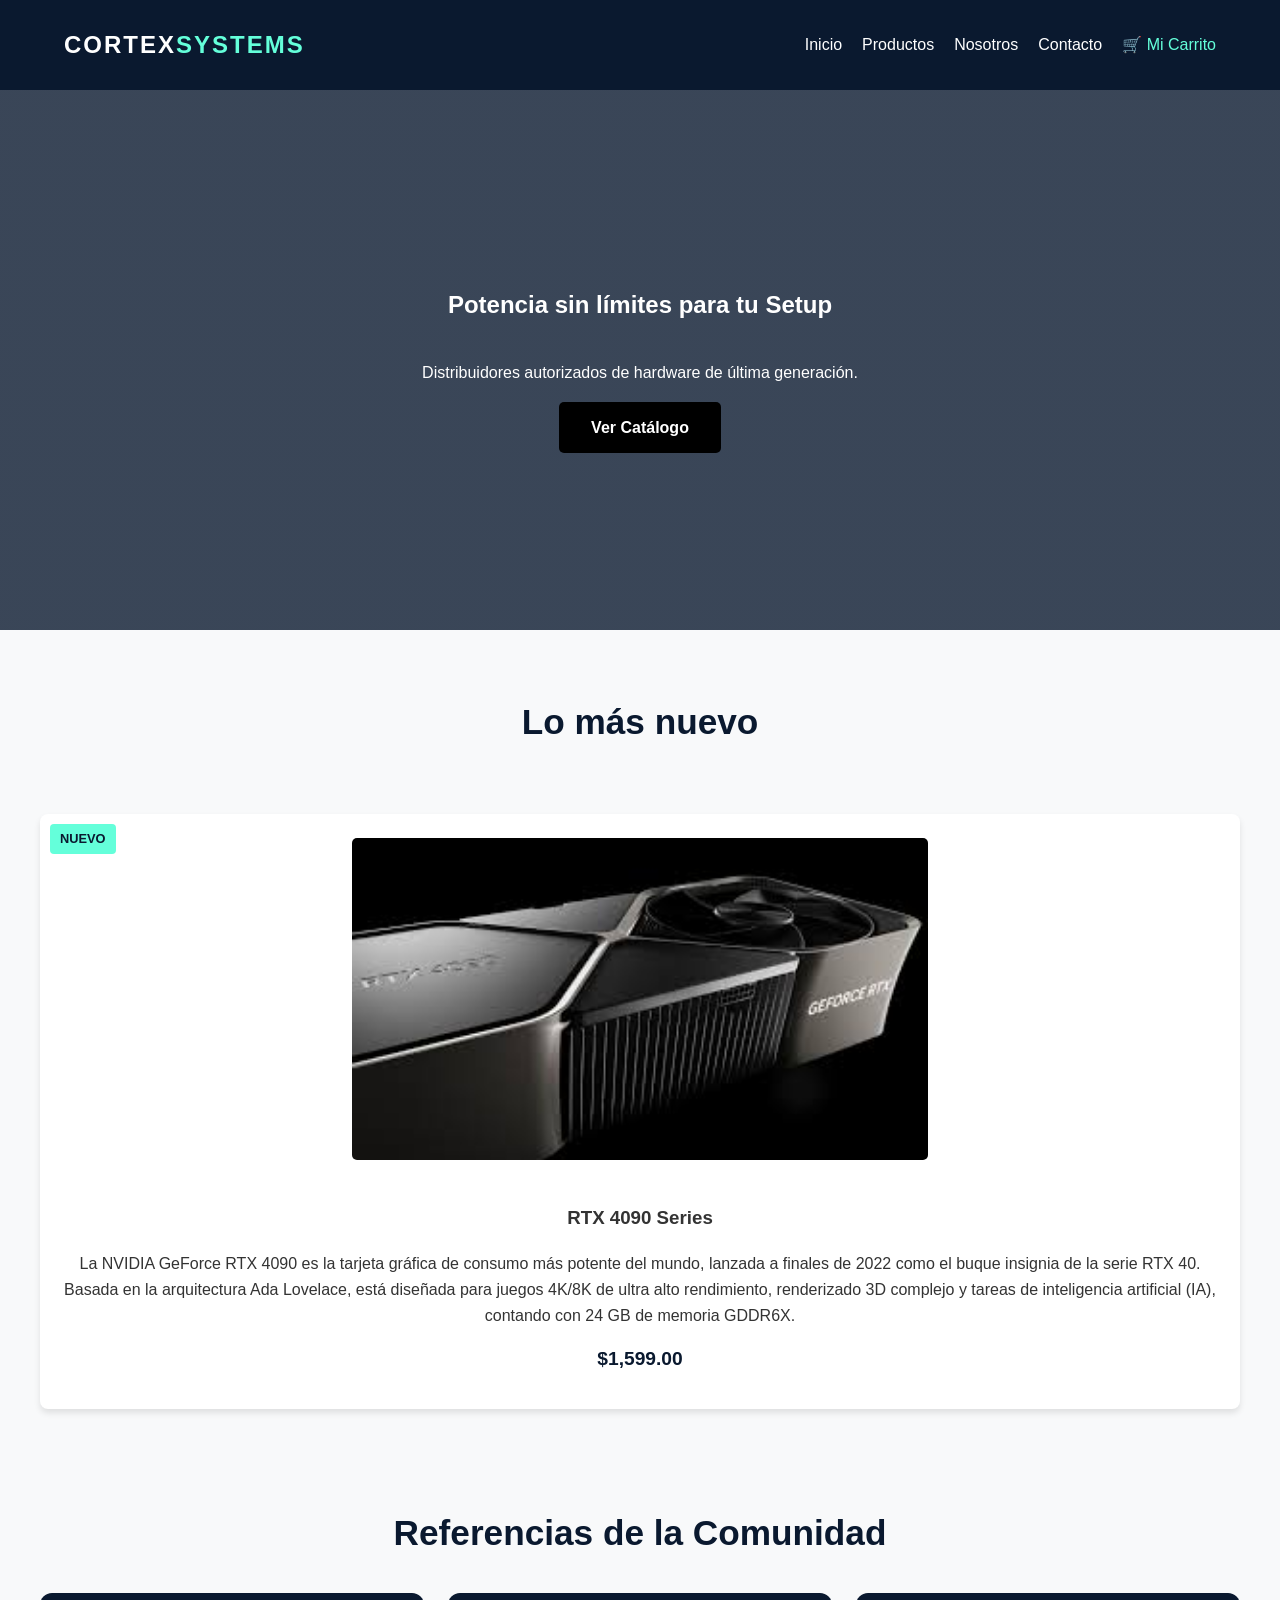
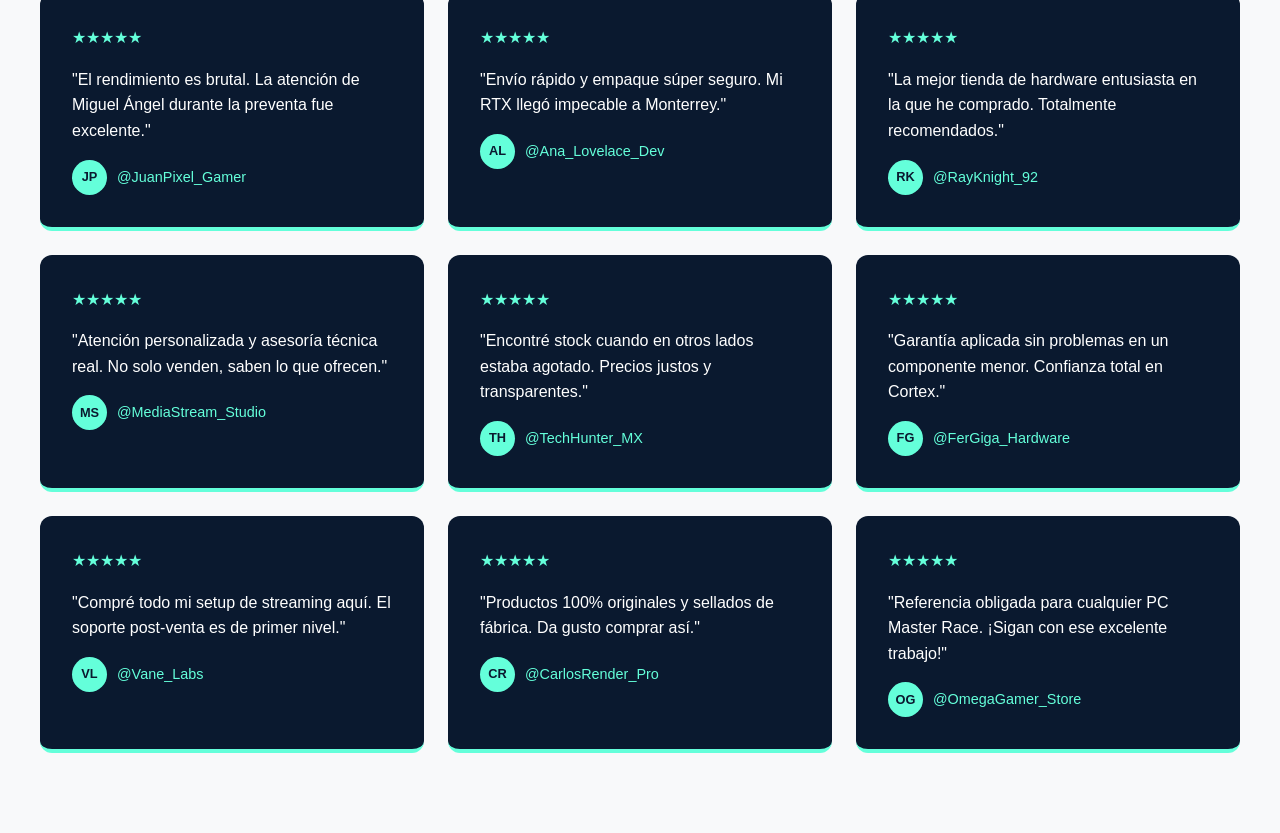
<file: index.html>
<!DOCTYPE html>
<html lang="es">
<head>
    <meta charset="UTF-8">
    <meta name="viewport" content="width=device-width, initial-scale=1.0">
    <title>CORTEXSYSTEMS | Componentes de Alto Rendimiento</title>
    <link rel="stylesheet" href="style.css">
</head>
<body>
    <header>
        <nav class="navbar">
            <div class="logo">CORTEX<span>SYSTEMS</span></div>
            <ul class="nav-links">
                <li><a href="index.html">Inicio</a></li>
                <li><a href="productos.html">Productos</a></li>
                <li><a href="nosotros.html">Nosotros</a></li>
                <li><a href="contacto.html">Contacto</a></li>
                <li><a href="carrito.html" style="color: var(--accent);">🛒 Mi Carrito</a></li>
            </ul>
        </nav>
    </header>

    <section class="hero">
        <h1>Potencia sin límites para tu Setup</h1>
        <p>Distribuidores autorizados de hardware de última generación.</p>
        <a href="productos.html" class="btn">Ver Catálogo</a>
    </section>

    <main class="container">
        <h2 class="section-title">Lo más nuevo</h2>
        <div class="product-grid">
            <div class="card">
                <div class="badge">NUEVO</div>
                <img src="RTX4090Series.jpg" alt="GPU" style="width:50%; border-radius: 5px; margin-bottom: 1rem;">
                <h3>RTX 4090 Series</h3>
                <p>La NVIDIA GeForce RTX 4090 es la tarjeta gráfica de consumo más potente del mundo, lanzada a finales de 2022 como el buque insignia de la serie RTX 40. Basada en la arquitectura Ada Lovelace, está diseñada para juegos 4K/8K de ultra alto rendimiento, renderizado 3D complejo y tareas de inteligencia artificial (IA), contando con 24 GB de memoria GDDR6X.</p>
                <span class="price">$1,599.00</span>
            </div>
        </div>

        <!-- SECCIÓN DE 9 REFERENCIAS -->
        <section class="testimonials-section">
            <h2 class="section-title">Referencias de la Comunidad</h2>
            <div class="testimonial-grid">
                <!-- 1 -->
                <div class="testimonial-card">
                    <div class="stars">★★★★★</div>
                    <p>"El rendimiento es brutal. La atención de Miguel Ángel durante la preventa fue excelente."</p>
                    <div class="user-tag">
                        <span class="avatar">JP</span>
                        <span class="username">@JuanPixel_Gamer</span>
                    </div>
                </div>
                <!-- 2 -->
                <div class="testimonial-card">
                    <div class="stars">★★★★★</div>
                    <p>"Envío rápido y empaque súper seguro. Mi RTX llegó impecable a Monterrey."</p>
                    <div class="user-tag">
                        <span class="avatar">AL</span>
                        <span class="username">@Ana_Lovelace_Dev</span>
                    </div>
                </div>
                <!-- 3 -->
                <div class="testimonial-card">
                    <div class="stars">★★★★★</div>
                    <p>"La mejor tienda de hardware entusiasta en la que he comprado. Totalmente recomendados."</p>
                    <div class="user-tag">
                        <span class="avatar">RK</span>
                        <span class="username">@RayKnight_92</span>
                    </div>
                </div>
                <!-- 4 -->
                <div class="testimonial-card">
                    <div class="stars">★★★★★</div>
                    <p>"Atención personalizada y asesoría técnica real. No solo venden, saben lo que ofrecen."</p>
                    <div class="user-tag">
                        <span class="avatar">MS</span>
                        <span class="username">@MediaStream_Studio</span>
                    </div>
                </div>
                <!-- 5 -->
                <div class="testimonial-card">
                    <div class="stars">★★★★★</div>
                    <p>"Encontré stock cuando en otros lados estaba agotado. Precios justos y transparentes."</p>
                    <div class="user-tag">
                        <span class="avatar">TH</span>
                        <span class="username">@TechHunter_MX</span>
                    </div>
                </div>
                <!-- 6 -->
                <div class="testimonial-card">
                    <div class="stars">★★★★★</div>
                    <p>"Garantía aplicada sin problemas en un componente menor. Confianza total en Cortex."</p>
                    <div class="user-tag">
                        <span class="avatar">FG</span>
                        <span class="username">@FerGiga_Hardware</span>
                    </div>
                </div>
                <!-- 7 -->
                <div class="testimonial-card">
                    <div class="stars">★★★★★</div>
                    <p>"Compré todo mi setup de streaming aquí. El soporte post-venta es de primer nivel."</p>
                    <div class="user-tag">
                        <span class="avatar">VL</span>
                        <span class="username">@Vane_Labs</span>
                    </div>
                </div>
                <!-- 8 -->
                <div class="testimonial-card">
                    <div class="stars">★★★★★</div>
                    <p>"Productos 100% originales y sellados de fábrica. Da gusto comprar así."</p>
                    <div class="user-tag">
                        <span class="avatar">CR</span>
                        <span class="username">@CarlosRender_Pro</span>
                    </div>
                </div>
                <!-- 9 -->
                <div class="testimonial-card">
                    <div class="stars">★★★★★</div>
                    <p>"Referencia obligada para cualquier PC Master Race. ¡Sigan con ese excelente trabajo!"</p>
                    <div class="user-tag">
                        <span class="avatar">OG</span>
                        <span class="username">@OmegaGamer_Store</span>
                    </div>
                </div>
            </div>
        </section>
    </main>
</body>
</html>
</file>
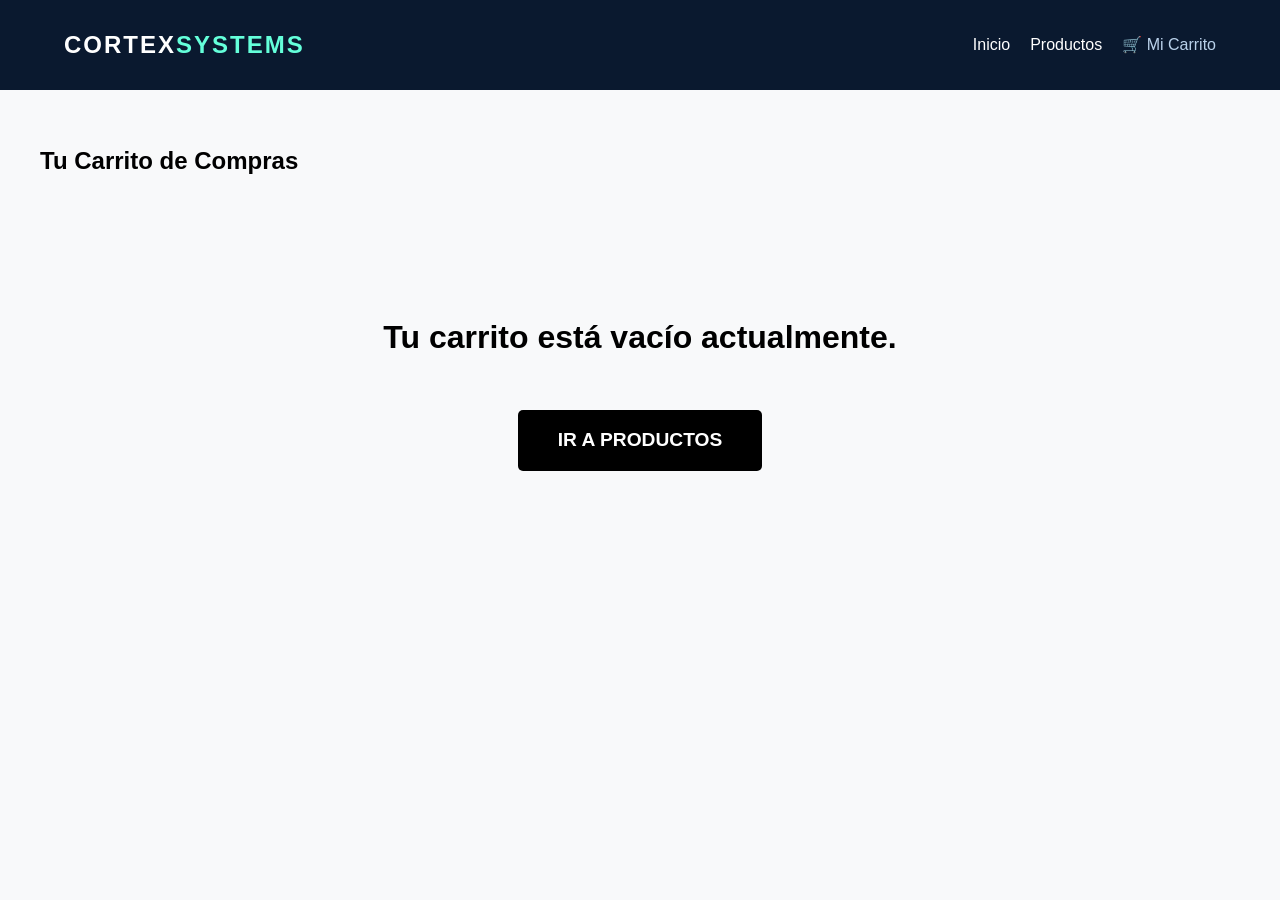
<file: carrito.html>
<!DOCTYPE html>
<html lang="es">
<head>
    <meta charset="UTF-8">
    <meta name="viewport" content="width=device-width, initial-scale=1.0">
    <title>Mi Carrito | Cortex Systems</title>
    <!-- Asegúrate de que el archivo style.css exista en la misma carpeta -->
    <link rel="stylesheet" href="style.css">
    <style>
        /* Estilos específicos para la tabla y resumen del carrito */
        .cart-table { 
            width: 100%; 
            border-collapse: collapse; 
            margin-top: 20px; 
            background: white; 
        }
        .cart-table th { 
            background: #b9d1ea; 
            color: #000; 
            padding: 12px; 
            border: 1px solid #000; 
        }
        .cart-table td { 
            padding: 12px; 
            border: 1px solid #000; 
            text-align: center; 
            color: #000; 
        }
        
        /* Controles de cantidad (+ y -) */
        .qty-controls { 
            display: flex; 
            align-items: center; 
            justify-content: center; 
            gap: 10px; 
        }
        .btn-qty { 
            background: #000; 
            color: #fff; 
            border: none; 
            width: 28px; 
            height: 28px; 
            cursor: pointer; 
            font-weight: bold; 
            border-radius: 4px; 
        }
        .qty-num { 
            font-weight: bold; 
            min-width: 25px; 
            font-size: 1.1rem; 
        }

        /* Caja de resumen de pago */
        .summary-box {
            margin-top: 2rem; 
            background: #fff; 
            padding: 25px;
            border: 2px solid #000; 
            max-width: 450px; 
            margin-left: auto;
        }
        .summary-row { 
            display: flex; 
            justify-content: space-between; 
            margin-bottom: 12px; 
            font-weight: bold; 
            color: #000; 
        }
        .total-final { 
            font-size: 1.6rem; 
            border-top: 2px solid #000; 
            padding-top: 12px; 
        }

        /* Botón Confirmar */
        .btn-confirmar {
            display: block; 
            width: 100%; 
            background-color: #000; 
            color: #fff; 
            padding: 18px; 
            border: none; 
            cursor: pointer;
            font-weight: bold; 
            font-size: 1.2rem; 
            margin-top: 15px; 
            text-transform: uppercase;
            border-radius: 5px;
        }
        .btn-confirmar:hover { 
            background-color: #333; 
        }
    </style>
</head>
<body>
    <header>
        <nav class="navbar">
            <div class="logo">CORTEX<span>SYSTEMS</span></div>
            <ul class="nav-links">
                <li><a href="index.html">Inicio</a></li>
                <li><a href="productos.html">Productos</a></li>
                <!-- Marcamos el carrito como activo -->
                <li><a href="carrito.html" style="color: #b9d1ea;">🛒 Mi Carrito</a></li>
            </ul>
        </nav>
    </header>

    <main class="container" style="padding: 20px;">
        <h2 id="cart-title" style="margin-top: 2rem; color: #000; font-weight: bold;">Tu Carrito de Compras</h2>
        
        <!-- Contenido dinámico del carrito -->
        <div id="cart-content">
            <table class="cart-table">
                <thead>
                    <tr>
                        <th>Cant.</th>
                        <th>Descripción</th>
                        <th>Precio Unit.</th>
                        <th>IVA (16%)</th>
                        <th>Subtotal (c/IVA)</th>
                        <th>Acción</th>
                    </tr>
                </thead>
                <tbody id="cart-items">
                    <!-- Las filas se generan desde cart.js -->
                </tbody>
            </table>

            <div class="summary-box">
                <div class="summary-row">
                    <span>TOTAL NETO:</span>
                    <span id="display-subtotal">$0.00</span>
                </div>
                <div class="summary-row">
                    <span>IVA TOTAL (16%):</span>
                    <span id="display-iva">$0.00</span>
                </div>
                <div class="summary-row total-final">
                    <span>TOTAL A PAGAR:</span>
                    <span id="display-total">$0.00 MXN</span>
                </div>
                
                <!-- Este botón llama a la función en cart.js -->
                <button onclick="procesarCompraFinal()" class="btn-confirmar">
                    CONFIRMAR Y PAGAR
                </button>
            </div>
        </div>

        <!-- Mensaje si el carrito está vacío -->
        <div id="empty-msg" style="display: none; text-align: center; padding: 5rem 0;">
            <p style="font-size: 2rem; font-weight: bold; color: #000; margin-bottom: 2rem;">Tu carrito está vacío actualmente.</p>
            <a href="productos.html" class="btn-confirmar" style="display: inline-block; width: auto; padding: 15px 40px; text-decoration: none;">Ir a Productos</a>
        </div>
    </main>

    <!-- CRITICAL: Vinculación de tu archivo lógico -->
    <script src="cart.js"></script>
</body>
</html>
</file>
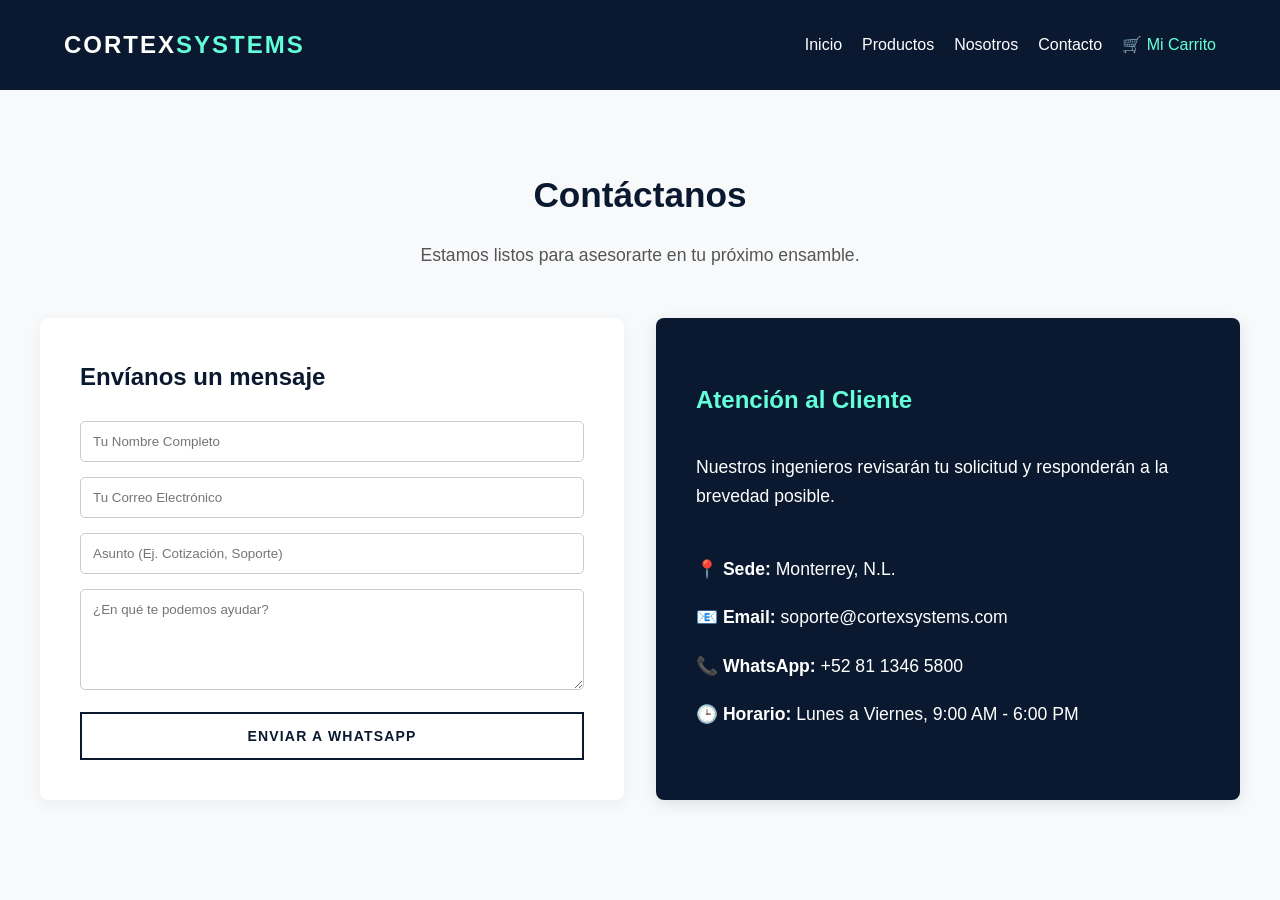
<file: contacto.html>
<!DOCTYPE html>
<html lang="es">
<head>
    <meta charset="UTF-8">
    <meta name="viewport" content="width=device-width, initial-scale=1.0">
    <title>Contacto | Cortex Systems</title>
    <link rel="stylesheet" href="style.css">
</head>
<body>
    <header>
        <nav class="navbar">
            <div class="logo">CORTEX<span>SYSTEMS</span></div>
            <ul class="nav-links">
                <li><a href="index.html">Inicio</a></li>
                <li><a href="productos.html">Productos</a></li>
                <li><a href="nosotros.html">Nosotros</a></li>
                <li><a href="contacto.html">Contacto</a></li>
                <li><a href="carrito.html" style="color: var(--accent);">🛒 Mi Carrito</a></li>
            </ul>
        </nav>
    </header>

    <main class="container">
        <section style="text-align: center; padding-top: 3rem;">
            <h1 style="color: var(--primary); font-size: 2.2rem; margin-bottom: 10px;">Contáctanos</h1>
            <p style="color: #555; font-size: 1.1rem;">Estamos listos para asesorarte en tu próximo ensamble.</p>
        </section>

        <div class="contact-grid">
            <div class="contact-form">
                <h3>Envíanos un mensaje</h3>
                
                <form id="whatsapp-form">
                    <input type="text" id="nombre" placeholder="Tu Nombre Completo" required>
                    <input type="email" id="email" placeholder="Tu Correo Electrónico" required>
                    <input type="text" id="asunto" placeholder="Asunto (Ej. Cotización, Soporte)" required>
                    <textarea id="mensaje" rows="5" placeholder="¿En qué te podemos ayudar?" required></textarea>
                    <button type="submit" class="btn-cortex">Enviar a WhatsApp</button>
                </form>
            </div>

            <div class="contact-info">
                <h3>Atención al Cliente</h3>
                <p>Nuestros ingenieros revisarán tu solicitud y responderán a la brevedad posible.</p>
                <br>
                <p><strong>📍 Sede:</strong> Monterrey, N.L.</p>
                <p><strong>📧 Email:</strong> soporte@cortexsystems.com</p>
                <p><strong>📞 WhatsApp:</strong> +52 81 1346 5800</p>
                <p><strong>🕒 Horario:</strong> Lunes a Viernes, 9:00 AM - 6:00 PM</p>
            </div>
        </div>
    </main>

    
    <script src="contacto.js"></script>
</body>
</html>
</file>
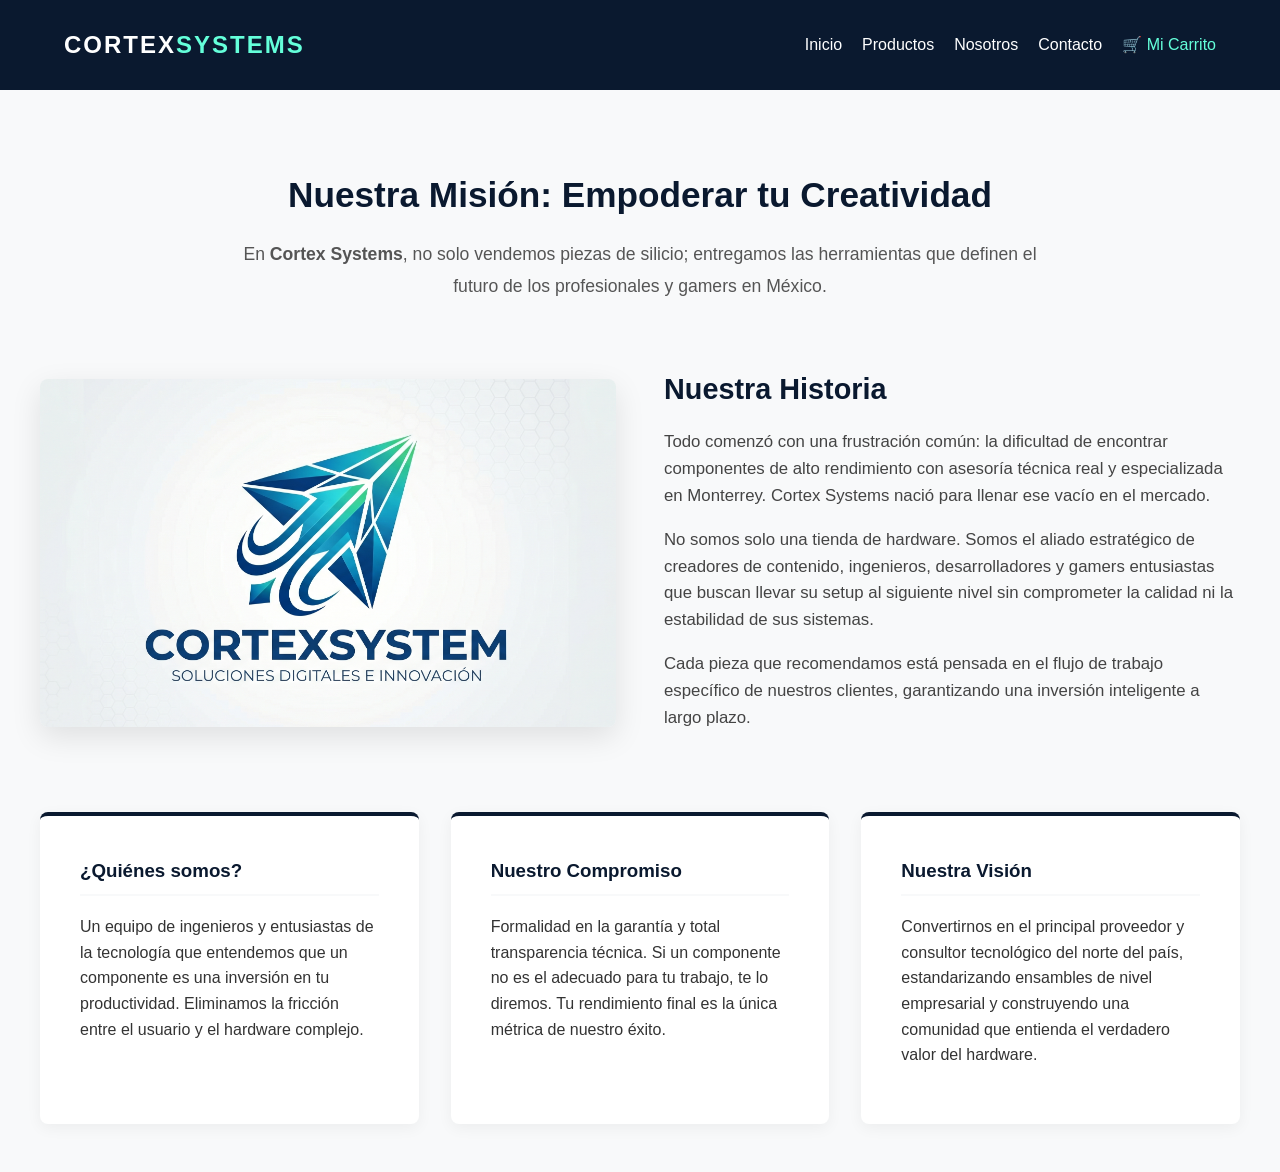
<file: nosotros.html>
<!DOCTYPE html>
<html lang="es">
<head>
    <meta charset="UTF-8">
    <meta name="viewport" content="width=device-width, initial-scale=1.0">
    <title>Sobre Nosotros | Cortex Systems</title>
    <link rel="stylesheet" href="style.css">
</head>
<body>
    <header>
        <nav class="navbar">
            <div class="logo">CORTEX<span>SYSTEMS</span></div>
            <ul class="nav-links">
                <li><a href="index.html">Inicio</a></li>
                <li><a href="productos.html">Productos</a></li>
                <li><a href="nosotros.html">Nosotros</a></li>
                <li><a href="contacto.html">Contacto</a></li>
                <li><a href="carrito.html" style="color: var(--accent);">🛒 Mi Carrito</a></li>
            </ul>
        </nav>
    </header>

    <main class="container">
        <div class="about-content">
            <h2>Nuestra Misión: Empoderar tu Creatividad</h2>
            <p class="about-subtitle">
                En <strong>Cortex Systems</strong>, no solo vendemos piezas de silicio; entregamos las herramientas que definen el futuro de los profesionales y gamers en México.
            </p>

            <!-- Nueva sección: Imagen + Texto -->
            <div class="about-story-grid">
                <div class="about-image-container">
                    <!-- CAMBIA LA RUTA DE ESTA IMAGEN CUANDO LA TENGAS -->
                    <img src="CORTEXSYSTEM.png" alt="Instalaciones de Cortex Systems" class="about-img">
                </div>
                <div class="about-text-container">
                    <h3>Nuestra Historia</h3>
                    <p>Todo comenzó con una frustración común: la dificultad de encontrar componentes de alto rendimiento con asesoría técnica real y especializada en Monterrey. Cortex Systems nació para llenar ese vacío en el mercado.</p>
                    <p>No somos solo una tienda de hardware. Somos el aliado estratégico de creadores de contenido, ingenieros, desarrolladores y gamers entusiastas que buscan llevar su setup al siguiente nivel sin comprometer la calidad ni la estabilidad de sus sistemas.</p>
                    <p>Cada pieza que recomendamos está pensada en el flujo de trabajo específico de nuestros clientes, garantizando una inversión inteligente a largo plazo.</p>
                </div>
            </div>
            
            <!-- Tarjetas de valores -->
            <div class="flex-about">
                <div class="text-block">
                    <h3>¿Quiénes somos?</h3>
                    <p>Un equipo de ingenieros y entusiastas de la tecnología que entendemos que un componente es una inversión en tu productividad. Eliminamos la fricción entre el usuario y el hardware complejo.</p>
                </div>
                <div class="text-block">
                    <h3>Nuestro Compromiso</h3>
                    <p>Formalidad en la garantía y total transparencia técnica. Si un componente no es el adecuado para tu trabajo, te lo diremos. Tu rendimiento final es la única métrica de nuestro éxito.</p>
                </div>
                <div class="text-block">
                    <h3>Nuestra Visión</h3>
                    <p>Convertirnos en el principal proveedor y consultor tecnológico del norte del país, estandarizando ensambles de nivel empresarial y construyendo una comunidad que entienda el verdadero valor del hardware.</p>
                </div>
            </div>
        </div>
    </main>
</body>
</html>
</file>
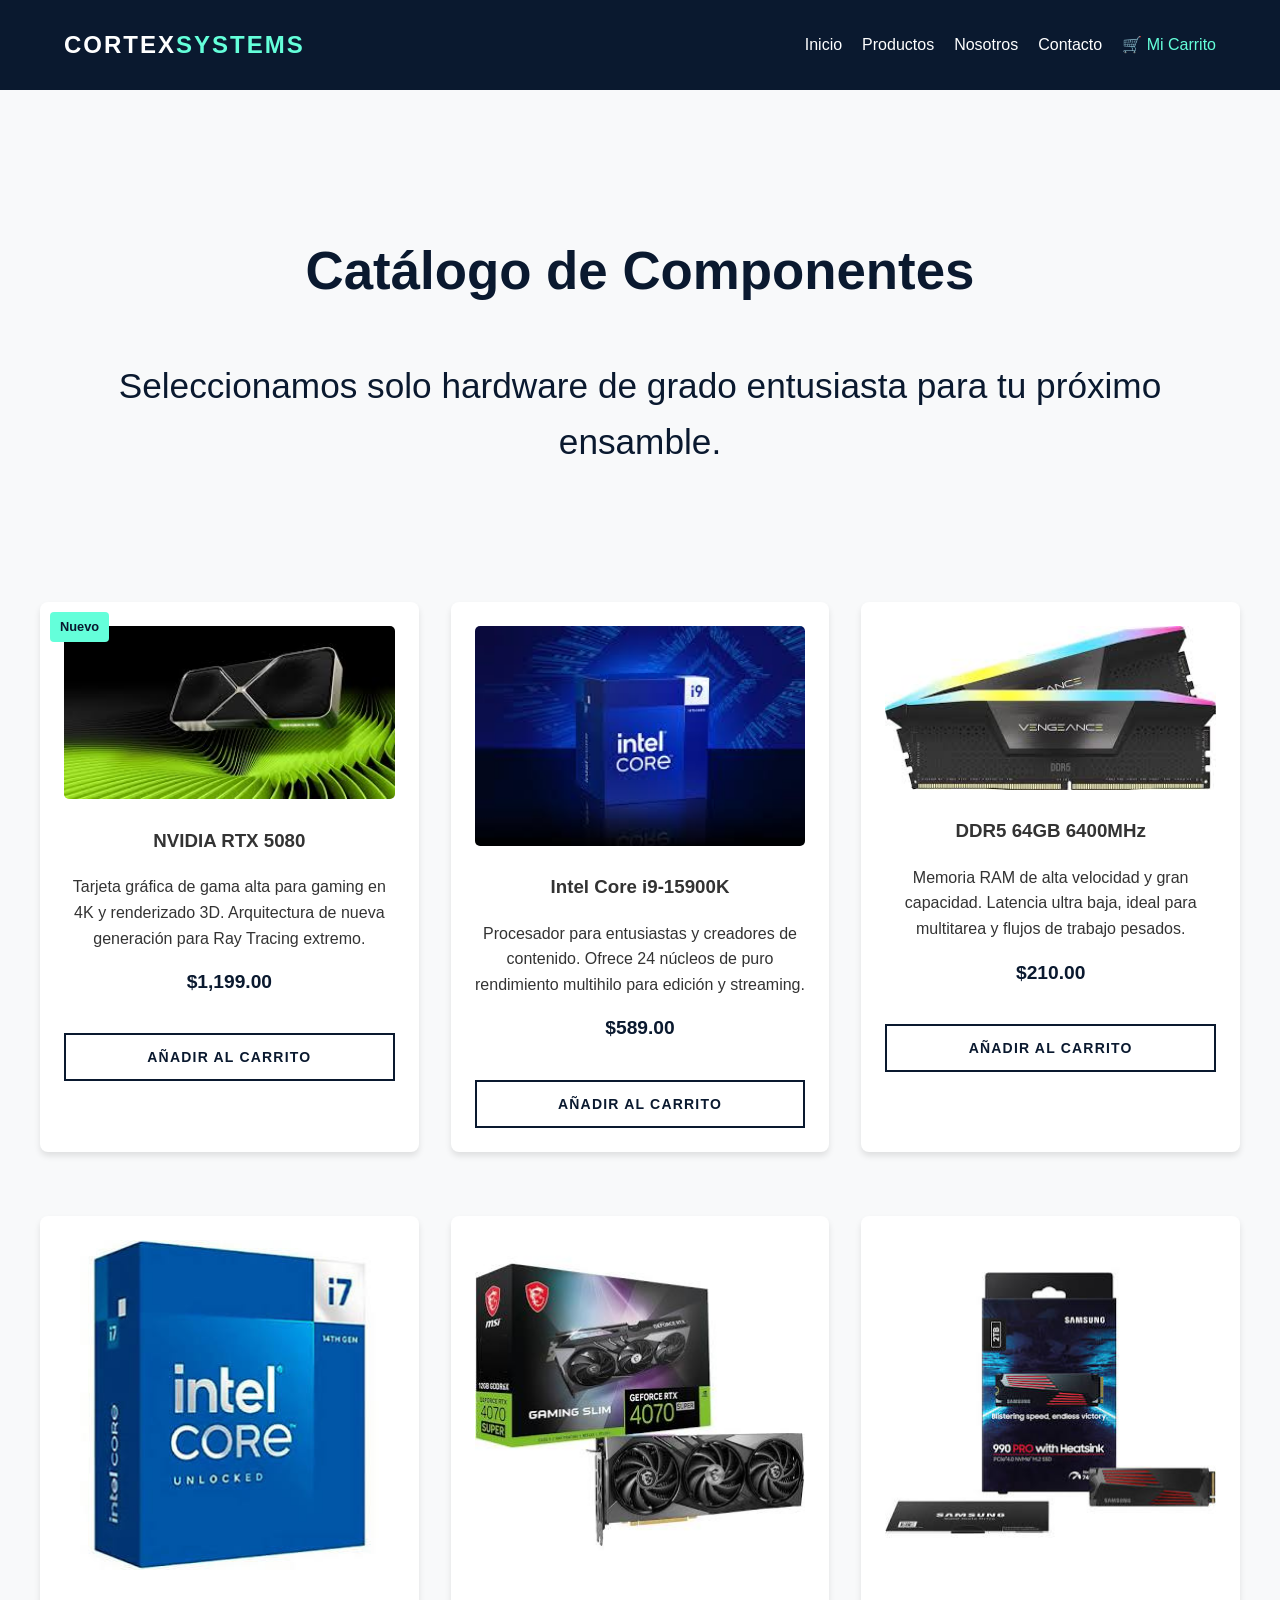
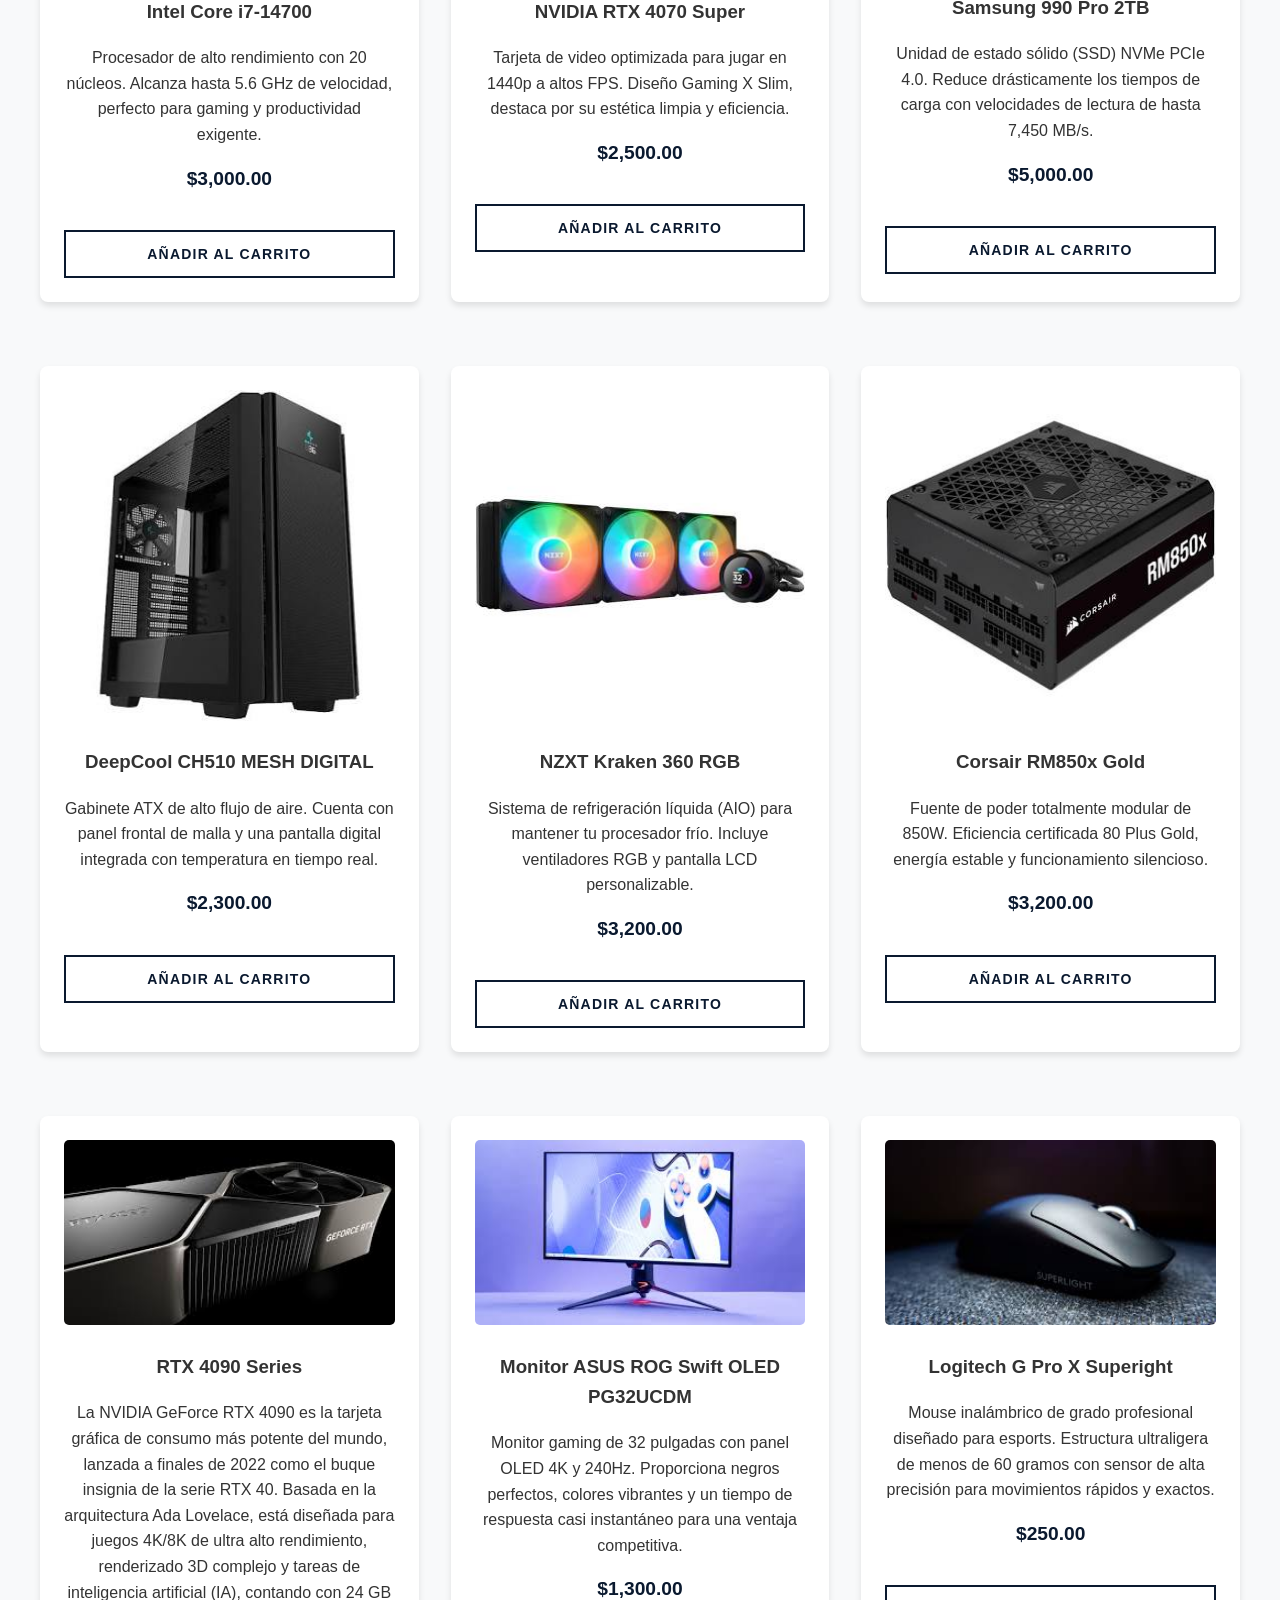
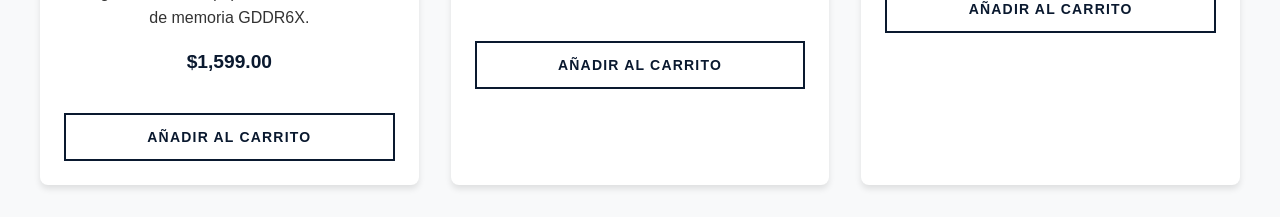
<file: productos.html>
<!DOCTYPE html>
<html lang="es">
<head>
    <meta charset="UTF-8">
    <meta name="viewport" content="width=device-width, initial-scale=1.0">
    <title>Productos | Cortex Systems</title>
    <link rel="stylesheet" href="style.css">
</head>
<body>
    <header>
        <nav class="navbar">
            <div class="logo">
                CORTEX<span>SYSTEMS</span>
            </div>
            <ul class="nav-links">
                <li><a href="index.html">Inicio</a></li>
                <li><a href="productos.html">Productos</a></li>
                <li><a href="nosotros.html">Nosotros</a></li>
                <li><a href="contacto.html">Contacto</a></li>
                <li><a href="carrito.html" style="color: var(--accent);">🛒 Mi Carrito</a></li>
            </ul>
        </nav>
    </header>

    <main class="container">
        <section class="section-title" style="text-align: center; padding: 2rem 0;">
            <h1>Catálogo de Componentes</h1>
            <p>Seleccionamos solo hardware de grado entusiasta para tu próximo ensamble.</p>
        </section>

        <!-- Fila 1 -->
        <div class="product-grid">
            <div class="card">
                <div class="badge">Nuevo</div>
                <img src="RTX5080.jpg" alt="NVIDIA RTX 5080" style="width:100%; border-radius: 5px;">
                <h3>NVIDIA RTX 5080</h3>
                <p>Tarjeta gráfica de gama alta para gaming en 4K y renderizado 3D. Arquitectura de nueva generación para Ray Tracing extremo.</p>
                <span class="price">$1,199.00</span> <br>
                <button class="btn-cortex" data-id="1" data-nombre="NVIDIA RTX 5080" data-precio="1199">Añadir al carrito</button>
            </div>

            <div class="card">
                <img src="INTERCOREI9.jpg" alt="i9" style="width:100%; border-radius: 5px;">
                <h3>Intel Core i9-15900K</h3>
                <p>Procesador para entusiastas y creadores de contenido. Ofrece 24 núcleos de puro rendimiento multihilo para edición y streaming.</p>
                <span class="price">$589.00</span> <br>
                <button class="btn-cortex" data-id="2" data-nombre="Intel Core i9-15900K" data-precio="589">Añadir al carrito</button>
            </div>

            <div class="card">
                <img src="DDR56400MHz.jpg" alt="RAM" style="width:100%; border-radius: 5px;">
                <h3>DDR5 64GB 6400MHz</h3>
                <p>Memoria RAM de alta velocidad y gran capacidad. Latencia ultra baja, ideal para multitarea y flujos de trabajo pesados.</p>
                <span class="price">$210.00</span> <br>
                <button class="btn-cortex" data-id="3" data-nombre="DDR5 64GB 6400MHz" data-precio="210">Añadir al carrito</button>
            </div>
        </div>

        <!-- Fila 2 -->
        <div class="product-grid">
            <div class="card">
                <img src="intelcorei7.jpg" alt="i7" style="width:100%; border-radius: 5px;">
                <h3>Intel Core i7-14700</h3>
                <p>Procesador de alto rendimiento con 20 núcleos. Alcanza hasta 5.6 GHz de velocidad, perfecto para gaming y productividad exigente.</p>
                <span class="price">$3,000.00</span> <br>
                <button class="btn-cortex" data-id="4" data-nombre="Intel Core i7-14700" data-precio="3000">Añadir al carrito</button>
            </div>

            <div class="card">
                <img src="RTX4070.jpg" alt="4070" style="width:100%; border-radius: 5px;">
                <h3>NVIDIA RTX 4070 Super</h3>
                <p>Tarjeta de video optimizada para jugar en 1440p a altos FPS. Diseño Gaming X Slim, destaca por su estética limpia y eficiencia.</p>
                <span class="price">$2,500.00</span> <br>
                <button class="btn-cortex" data-id="5" data-nombre="NVIDIA RTX 4070 Super" data-precio="2500">Añadir al carrito</button>
            </div>

            <div class="card">
                <img src="Samsung.jpg" alt="SSD" style="width:100%; border-radius: 5px;">
                <h3>Samsung 990 Pro 2TB</h3>
                <p>Unidad de estado sólido (SSD) NVMe PCIe 4.0. Reduce drásticamente los tiempos de carga con velocidades de lectura de hasta 7,450 MB/s.</p>
                <span class="price">$5,000.00</span><br>
                <button class="btn-cortex" data-id="6" data-nombre="Samsung 990 Pro 2TB" data-precio="5000">Añadir al carrito</button>
            </div>
        </div>

        <!-- Fila 3 -->
        <div class="product-grid">
            <div class="card">
                <img src="DeepCool.jpg" alt="Case" style="width:100%; border-radius: 5px;">
                <h3>DeepCool CH510 MESH DIGITAL</h3>
                <p>Gabinete ATX de alto flujo de aire. Cuenta con panel frontal de malla y una pantalla digital integrada con temperatura en tiempo real.</p>
                <span class="price">$2,300.00</span><br>
                <button class="btn-cortex" data-id="7" data-nombre="DeepCool CH510 MESH DIGITAL" data-precio="2300">Añadir al carrito</button>
            </div>

            <div class="card">
                <img src="Enfriamiento.jpg" alt="AIO" style="width:100%; border-radius: 5px;">
                <h3>NZXT Kraken 360 RGB</h3>
                <p>Sistema de refrigeración líquida (AIO) para mantener tu procesador frío. Incluye ventiladores RGB y pantalla LCD personalizable.</p>
                <span class="price">$3,200.00</span> <br>
                <button class="btn-cortex" data-id="8" data-nombre="NZXT Kraken 360 RGB" data-precio="3200">Añadir al carrito</button>
            </div>

            <div class="card">
                <img src="fuentedepoder.jpg" alt="PSU" style="width:100%; border-radius: 5px;">
                <h3>Corsair RM850x Gold</h3>
                <p>Fuente de poder totalmente modular de 850W. Eficiencia certificada 80 Plus Gold, energía estable y funcionamiento silencioso.</p>
                <span class="price">$3,200.00</span> <br>
                <button class="btn-cortex" data-id="9" data-nombre="Corsair RM850x Gold" data-precio="3200">Añadir al carrito</button>
            </div>
        </div>

        <div class="product-grid">
            <div class="card">
                <img src="RTX4090Series.jpg" alt="RTXSERIES" style="width:100%; border-radius: 5px;">
                <h3>RTX 4090 Series</h3>
                <p>La NVIDIA GeForce RTX 4090 es la tarjeta gráfica de consumo más potente del mundo, lanzada a finales de 2022 como el buque insignia de la serie RTX 40. Basada en la arquitectura Ada Lovelace, está diseñada para juegos 4K/8K de ultra alto rendimiento, renderizado 3D complejo y tareas de inteligencia artificial (IA), contando con 24 GB de memoria GDDR6X.</p>
                <span class="price">$1,599.00</span><br>
                <button class="btn-cortex" data-id="7" data-nombre="DeepCool CH510 MESH DIGITAL" data-precio="2300">Añadir al carrito</button>
            </div>

            <div class="card">
                <img src="monitor.jpg" alt="AIO" style="width:100%; border-radius: 5px;">
                <h3>Monitor ASUS ROG Swift OLED PG32UCDM</h3>
                <p>Monitor gaming de 32 pulgadas con panel OLED 4K y 240Hz. Proporciona negros perfectos, colores vibrantes y un tiempo de respuesta casi instantáneo para una ventaja competitiva.</p>
                <span class="price">$1,300.00</span> <br>
                <button class="btn-cortex" data-id="8" data-nombre="NZXT Kraken 360 RGB" data-precio="3200">Añadir al carrito</button>
            </div>

            <div class="card">
                <img src="mouse.jpg" alt="PSU" style="width:100%; border-radius: 5px;">
                <h3>Logitech G Pro X Superight</h3>
                <p>Mouse inalámbrico de grado profesional diseñado para esports. Estructura ultraligera de menos de 60 gramos con sensor de alta precisión para movimientos rápidos y exactos.</p>
                <span class="price">$250.00</span> <br>
                <button class="btn-cortex" data-id="9" data-nombre="Corsair RM850x Gold" data-precio="3200">Añadir al carrito</button>
            </div>
        </div>
    </main>

    <script src="cart.js"></script>
</body>
</html>
</file>
<file: style.css>
:root {
    --primary: #0a192f; /* Azul oscuro formal */
    --accent: #64ffda;  /* Color de contraste */
    --text: #ccd6f6;
    --bg: #f8f9fa;
}

body {
    font-family: 'Segoe UI', Tahoma, Geneva, Verdana, sans-serif;
    margin: 0;
    line-height: 1.6;
    color: #333;
    background-color: var(--bg);
}

.navbar {
    display: flex;
    justify-content: space-between;
    align-items: center;
    padding: 1rem 5%;
    background: var(--primary);
    color: white;
}

.logo { font-weight: bold; font-size: 1.5rem; letter-spacing: 2px; }
.logo span { color: var(--accent); }

.nav-links { list-style: none; display: flex; }
.nav-links li { margin-left: 20px; }
.nav-links a { color: white; text-decoration: none; transition: 0.3s; }
.nav-links a:hover { color: var(--accent); }

.hero {
    height: 60vh;
    background: linear-gradient(rgba(10, 25, 47, 0.8), rgba(10, 25, 47, 0.8)), 
                url('https://images.unsplash.com/photo-1518770660439-4636190af475?auto=format&fit=crop&q=80&w=1000');
    background-size: cover;
    color: white;
    display: flex;
    flex-direction: column;
    justify-content: center;
    align-items: center;
    text-align: center;
}

.container {
    max-width: 1200px;
    margin: 0 auto;
    padding: 0 20px;
}

.section-title {
    text-align: center;
    color: var(--primary);
    margin: 4rem 0 2rem 0;
    font-size: 2.2rem;
}

.product-grid {
    display: grid;
    grid-template-columns: repeat(auto-fit, minmax(250px, 1fr));
    gap: 2rem;
    padding: 2rem 0;
}

.card {
    background: white;
    padding: 1.5rem;
    border-radius: 8px;
    box-shadow: 0 4px 6px rgba(0,0,0,0.1);
    text-align: center;
    position: relative;
}

.badge {
    position: absolute;
    top: 10px;
    left: 10px;
    background: var(--accent);
    color: var(--primary);
    padding: 5px 10px;
    font-weight: bold;
    border-radius: 4px;
    font-size: 0.8rem;
}

.price {
    font-size: 1.2rem;
    font-weight: bold;
    color: var(--primary);
    display: block;
    margin: 10px 0;
}

.btn {
    background: black;
    color: white;
    padding: 0.8rem 2rem;
    text-decoration: none;
    font-weight: bold;
    border-radius: 5px;
    transition: 0.3s;
}

.btn:hover {
    background: var(--accent);
    color: var(--primary);
}

.btn-cortex {
    padding: 14px 32px;
    cursor: pointer;
    display: inline-block;
    font-family: 'Segoe UI', Roboto, Helvetica, Arial, sans-serif;
    font-size: 14px;
    font-weight: 600;
    text-transform: uppercase;
    letter-spacing: 1.2px;
    background-color: transparent;
    color: #0a192f;
    border: 2px solid #0a192f;
    transition: all 0.4s cubic-bezier(0.25, 0.8, 0.25, 1);
    position: relative;
    overflow: hidden;
    width: 100%;
}

.btn-cortex:hover {
    background-color: #0a192f;
    color: #ffffff;
    box-shadow: 0 8px 15px rgba(0, 0, 0, 0.1);
    transform: translateY(-1px);
}

.btn-cortex:active {
    transform: translateY(1px);
    box-shadow: 0 2px 5px rgba(0, 0, 0, 0.1);
}

/* --- ESTILOS PARA NOSOTROS.HTML --- */
.about-content {
    text-align: center;
    padding: 3rem 0;
}
.about-content h2 {
    color: var(--primary);
    margin-bottom: 1rem;
    font-size: 2.2rem;
}
.about-subtitle {
    font-size: 1.1rem;
    color: #555;
    max-width: 800px;
    margin: 0 auto 4rem auto;
    line-height: 1.8;
}

.about-story-grid {
    display: grid;
    grid-template-columns: 1fr 1fr;
    gap: 3rem;
    align-items: center;
    margin-bottom: 4rem;
    text-align: left;
}
.about-img {
    width: 100%;
    border-radius: 8px;
    box-shadow: 0 10px 30px rgba(0,0,0,0.1);
    object-fit: cover;
}
.about-text-container h3 {
    color: var(--primary);
    font-size: 1.8rem;
    margin-top: 0;
    margin-bottom: 1rem;
}
.about-text-container p {
    color: #444;
    font-size: 1.05rem;
    margin-bottom: 1rem;
}

.flex-about {
    display: flex;
    flex-wrap: wrap;
    gap: 2rem;
    justify-content: center;
}
.text-block {
    background: white;
    padding: 2.5rem;
    border-radius: 8px;
    box-shadow: 0 4px 15px rgba(0,0,0,0.05);
    flex: 1;
    min-width: 280px;
    border-top: 4px solid var(--primary);
    transition: transform 0.3s ease;
    text-align: left;
}
.text-block:hover {
    transform: translateY(-5px);
    box-shadow: 0 8px 25px rgba(0,0,0,0.1);
}
.text-block h3 {
    color: var(--primary);
    border-bottom: 2px solid var(--bg);
    padding-bottom: 0.5rem;
    margin-top: 0;
}

/* --- ESTILOS PARA CONTACTO.HTML --- */
.contact-grid {
    display: grid;
    grid-template-columns: repeat(auto-fit, minmax(300px, 1fr));
    gap: 2rem;
    padding: 2rem 0 4rem 0;
}
.contact-form {
    background: white;
    padding: 2.5rem;
    border-radius: 8px;
    box-shadow: 0 4px 15px rgba(0,0,0,0.05);
}
.contact-form h3 {
    margin-top: 0;
    color: var(--primary);
    margin-bottom: 1.5rem;
    font-size: 1.5rem;
}
.contact-form input, 
.contact-form textarea {
    width: 100%;
    padding: 12px;
    margin-bottom: 15px;
    border: 1px solid #ccc;
    border-radius: 5px;
    font-family: inherit;
    box-sizing: border-box;
    transition: border 0.3s;
}
.contact-form input:focus, 
.contact-form textarea:focus {
    outline: none;
    border-color: var(--primary);
    box-shadow: 0 0 5px rgba(10, 25, 47, 0.2);
}
.contact-info {
    display: flex;
    flex-direction: column;
    justify-content: center;
    background: var(--primary);
    color: white;
    padding: 2.5rem;
    border-radius: 8px;
    box-shadow: 0 4px 15px rgba(0,0,0,0.1);
}
.contact-info h3 {
    color: var(--accent);
    margin-top: 0;
    font-size: 1.5rem;
}
.contact-info p {
    margin: 10px 0;
    font-size: 1.1rem;
}

/* --- NUEVOS ESTILOS PARA REFERENCIAS (INDEX.HTML) --- */
.testimonials-section {
    padding-bottom: 5rem;
}
.testimonial-grid {
    display: grid;
    grid-template-columns: repeat(auto-fit, minmax(320px, 1fr));
    gap: 1.5rem;
}
.testimonial-card {
    background: var(--primary);
    color: white;
    padding: 2rem;
    border-radius: 12px;
    border-bottom: 4px solid var(--accent);
    transition: 0.3s;
}
.testimonial-card:hover {
    transform: scale(1.02);
}
.stars {
    color: var(--accent);
    margin-bottom: 1rem;
}
.user-tag {
    display: flex;
    align-items: center;
    gap: 10px;
    margin-top: 1rem;
}
.avatar {
    background: var(--accent);
    color: var(--primary);
    width: 35px;
    height: 35px;
    border-radius: 50%;
    display: flex;
    align-items: center;
    justify-content: center;
    font-weight: bold;
    font-size: 0.8rem;
}
.username {
    color: var(--accent);
    font-size: 0.9rem;
    font-weight: 500;
}

/* --- RESPONSIVIDAD --- */
@media (max-width: 768px) {
    .about-story-grid {
        grid-template-columns: 1fr;
    }
    .hero h1 { font-size: 2rem; }
    .nav-links { display: none; }
}
</file>
